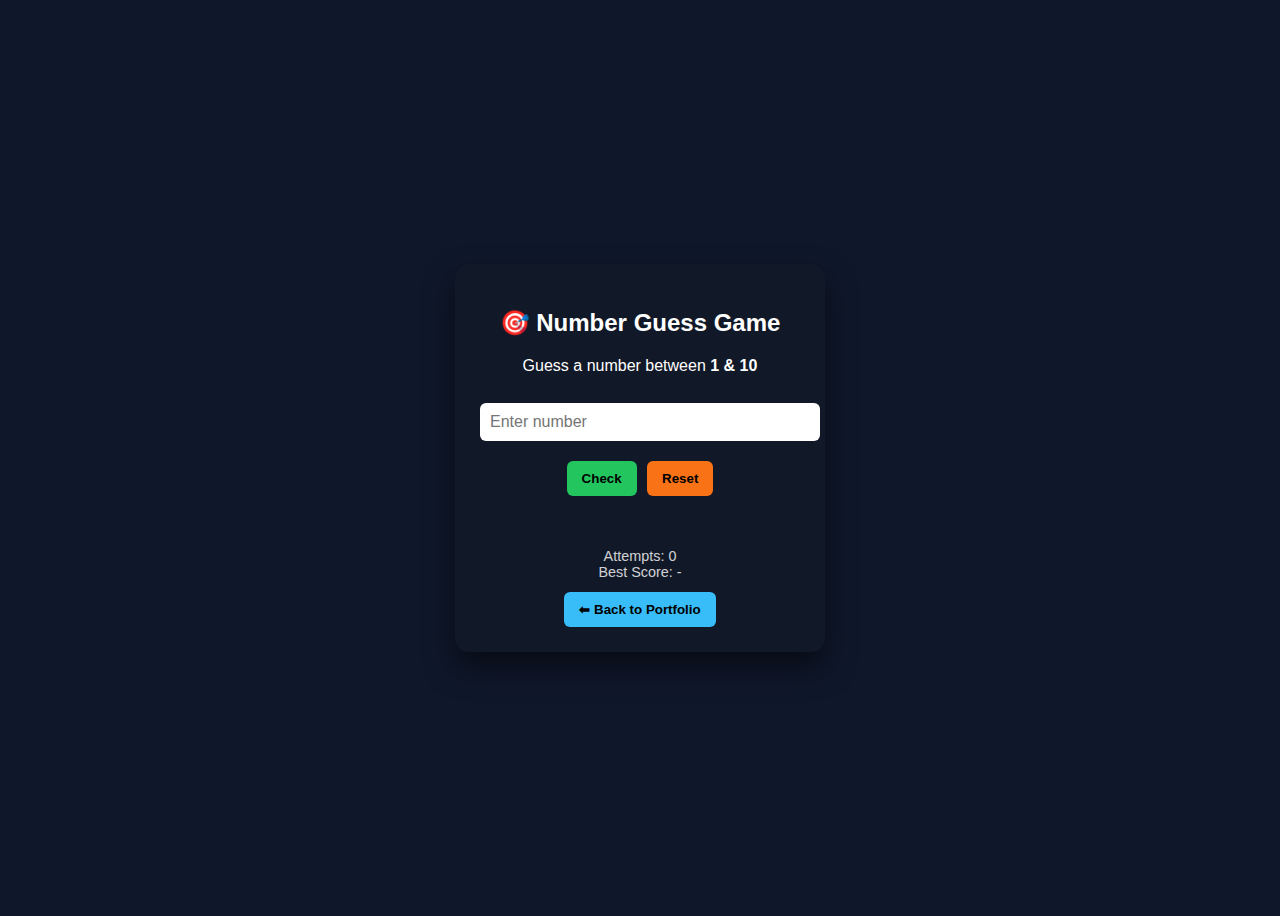
<file: games/guessGame/index.html>
<!DOCTYPE html>
<html lang="en">
<head>
    <meta charset="UTF-8" />
    <title>Number Guess Game</title>
    <meta name="viewport" content="width=device-width, initial-scale=1" />

    <style>
        body {
          font-family: Arial, sans-serif;
          background: #0f172a;
          color: #fff;
          display: flex;
          justify-content: center;
          align-items: center;
          height: 100vh;
        }

        .card {
          background: #111827;
          padding: 25px;
          border-radius: 14px;
          width: 320px;
          text-align: center;
          box-shadow: 0 15px 30px rgba(0,0,0,0.5);
        }

        input {
          width: 100%;
          padding: 10px;
          margin: 12px 0;
          border-radius: 6px;
          border: none;
          font-size: 16px;
        }

        button {
          padding: 10px 15px;
          border: none;
          border-radius: 6px;
          cursor: pointer;
          background: #22c55e;
          color: #000;
          font-weight: bold;
          margin-top: 8px;
        }

        button:hover {
          opacity: 0.9;
        }

        .back {
          margin-top: 12px;
          background: #38bdf8;
        }

        .reset {
          background: #f97316;
          margin-left: 6px;
        }

        #result {
          margin-top: 12px;
          min-height: 24px;
        }

        .stats {
          margin-top: 10px;
          font-size: 0.9rem;
          opacity: 0.8;
        }
    </style>
</head>

<body>

<div class="card">
    <h2>🎯 Number Guess Game</h2>
    <p>Guess a number between <b>1 & 10</b></p>

    <input type="number" id="guess" min="1" max="10" placeholder="Enter number" />

    <button onclick="check()">Check</button>
    <button class="reset" onclick="resetGame()">Reset</button>

    <p id="result"></p>

    <div class="stats">
        Attempts: <span id="attempts">0</span><br>
        Best Score: <span id="best">-</span>
    </div>

    <button class="back" onclick="goBack()">⬅ Back to Portfolio</button>
</div>

<script>
    let number;
    let attempts = 0;

    const bestScore = localStorage.getItem("bestGuessScore");
    document.getElementById("best").textContent = bestScore ?? "-";

    startGame();

    function startGame() {
      number = Math.floor(Math.random() * 10) + 1;
      attempts = 0;
      document.getElementById("attempts").textContent = 0;
      document.getElementById("result").textContent = "";
      document.getElementById("guess").value = "";
    }

    function check() {
      const input = document.getElementById("guess");
      const guess = Number(input.value);
      const result = document.getElementById("result");

      if (!guess || guess < 1 || guess > 10) {
        result.textContent = "⚠ Enter a number between 1 and 10";
        return;
      }

      attempts++;
      document.getElementById("attempts").textContent = attempts;

      const diff = Math.abs(guess - number);

      if (guess === number) {
        result.textContent = `🎉 Correct! You guessed in ${attempts} attempts`;

        if (!bestScore || attempts < bestScore) {
          localStorage.setItem("bestGuessScore", attempts);
          document.getElementById("best").textContent = attempts;
        }
      }
      else if (diff === 1) {
        result.textContent = "🔥 Very close!";
      }
      else if (diff <= 3) {
        result.textContent = "😊 Near!";
      }
      else {
        result.textContent = "❄ Very far!";
      }
    }

    function resetGame() {
      startGame();
    }

    function goBack() {
      window.location.href = "../../";
    }
</script>

</body>
</html>
</file>
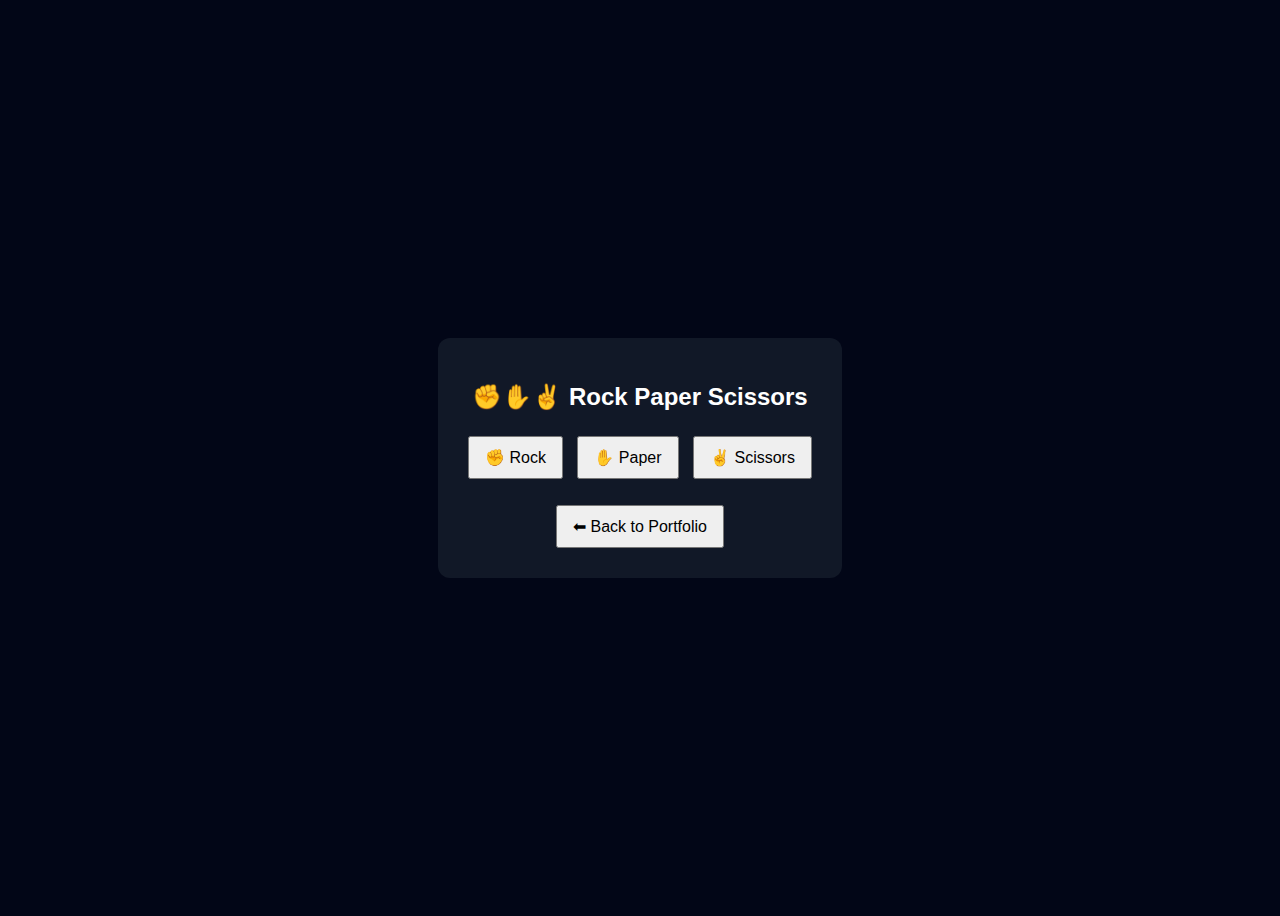
<file: games/RockPaperScissors/index.html>
<!DOCTYPE html>
<html lang="en">
<head>
    <meta charset="UTF-8" />
    <title>Rock Paper Scissors</title>
    <meta name="viewport" content="width=device-width, initial-scale=1" />
    <style>
        body {
          font-family: Arial, sans-serif;
          background: #020617;
          color: #fff;
          display: flex;
          justify-content: center;
          align-items: center;
          height: 100vh;
        }
        .card {
          text-align: center;
          background: #111827;
          padding: 25px;
          border-radius: 12px;
        }
        button {
          margin: 5px;
          padding: 10px 15px;
          font-size: 1rem;
          cursor: pointer;
        }
    </style>
</head>
<body>

<div class="card">
    <h2>✊✋✌ Rock Paper Scissors</h2>

    <button onclick="play('Rock')">✊ Rock</button>
    <button onclick="play('Paper')">✋ Paper</button>
    <button onclick="play('Scissors')">✌ Scissors</button>

    <p id="result"></p>

    <button onclick="goBack()">⬅ Back to Portfolio</button>
</div>

<script>
    const choices = ["Rock", "Paper", "Scissors"];

    function play(user) {
      const cpu = choices[Math.floor(Math.random() * 3)];
      let result = "";

      if (user === cpu) result = "🤝 Draw";
      else if (
        (user === "Rock" && cpu === "Scissors") ||
        (user === "Paper" && cpu === "Rock") ||
        (user === "Scissors" && cpu === "Paper")
      ) result = "✅ You Win!";
      else result = "❌ You Lose";

      document.getElementById("result").textContent =
        `You: ${user} | CPU: ${cpu} → ${result}`;
    }

    function goBack() {
      window.location.href = "../../";
    }
</script>

</body>
</html>
</file>
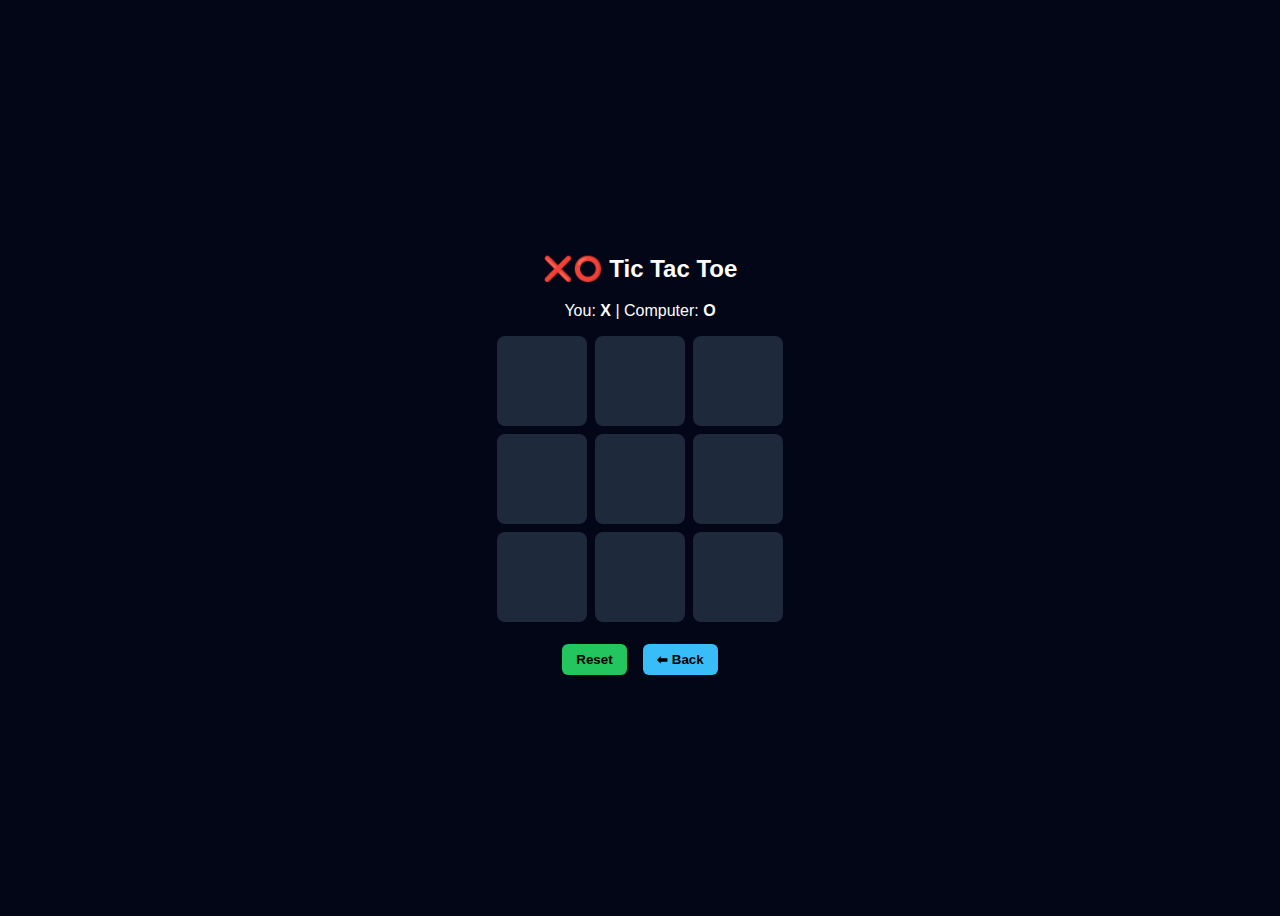
<file: games/TicTacToeGame/index.html>
<!DOCTYPE html>
<html lang="en">
<head>
    <meta charset="UTF-8" />
    <title>Tic Tac Toe</title>
    <meta name="viewport" content="width=device-width, initial-scale=1" />

    <style>
        body {
          font-family: Arial, sans-serif;
          background: #020617;
          color: #fff;
          display: flex;
          justify-content: center;
          align-items: center;
          height: 100vh;
        }

        .game {
          text-align: center;
        }

        .board {
          display: grid;
          grid-template-columns: repeat(3, 90px);
          gap: 8px;
          margin: 15px 0;
        }

        .cell {
          width: 90px;
          height: 90px;
          background: #1e293b;
          font-size: 2.5rem;
          display: flex;
          align-items: center;
          justify-content: center;
          cursor: pointer;
          border-radius: 8px;
        }

        .cell:hover {
          background: #334155;
        }

        button {
          padding: 8px 14px;
          border: none;
          border-radius: 6px;
          cursor: pointer;
          margin: 6px;
          font-weight: bold;
        }

        .reset {
          background: #22c55e;
        }

        .back {
          background: #38bdf8;
        }
        .cell.win {
  background: #22c55e !important;
  color: #000;
  box-shadow: 0 0 15px #22c55e;
  animation: pulse 0.8s infinite alternate;
}

@keyframes pulse {
  from { transform: scale(1); }
  to { transform: scale(1.05); }
}

    </style>
</head>

<body>

<div class="game">
    <h2>❌⭕ Tic Tac Toe</h2>
    <p>You: <b>X</b> | Computer: <b>O</b></p>

    <div class="board" id="board"></div>
    <p id="status"></p>

    <button class="reset" onclick="resetGame()">Reset</button>
    <button class="back" onclick="goBack()">⬅ Back</button>
</div>

<script>
    let winningCells = [];
    const boardEl = document.getElementById("board");
    const statusEl = document.getElementById("status");

    let board = Array(9).fill("");
    let gameOver = false;

    const wins = [
      [0,1,2],[3,4,5],[6,7,8],
      [0,3,6],[1,4,7],[2,5,8],
      [0,4,8],[2,4,6]
    ];

  function render() {
  boardEl.innerHTML = "";
  board.forEach((val, i) => {
    const cell = document.createElement("div");
    cell.className = "cell";
    cell.textContent = val;

    if (winningCells.includes(i)) {
      cell.classList.add("win");
    }

    cell.onclick = () => playerMove(i);
    boardEl.appendChild(cell);
  });
}


    function playerMove(i) {
      if (board[i] || gameOver) return;

      board[i] = "X";
      render();

      if (checkResult("X")) return;

      setTimeout(computerMove, 300);
    }

    function computerMove() {
      if (gameOver) return;

      let move = findBestMove("O") || findBestMove("X") || randomMove();
      board[move] = "O";
      render();
      checkResult("O");
    }

    function findBestMove(player) {
      for (let [a,b,c] of wins) {
        const line = [board[a], board[b], board[c]];
        if (line.filter(v => v === player).length === 2 &&
            line.includes("")) {
          return [a,b,c][line.indexOf("")];
        }
      }
      return null;
    }

    function randomMove() {
      const empty = board
        .map((v,i) => v === "" ? i : null)
        .filter(v => v !== null);
      return empty[Math.floor(Math.random() * empty.length)];
    }

  function checkResult(player) {
  for (let combo of wins) {
    if (combo.every(i => board[i] === player)) {
      statusEl.textContent = `🎉 ${player} wins!`;
      winningCells = combo;
      gameOver = true;
      render();
      return true;
    }
  }

  if (board.every(v => v)) {
    statusEl.textContent = "🤝 Draw!";
    gameOver = true;
    return true;
  }
  return false;
}


  function resetGame() {
  board.fill("");
  winningCells = [];
  gameOver = false;
  statusEl.textContent = "";
  render();
}


    function goBack() {
      window.location.href = "../../";
    }

    render();
</script>

</body>
</html>
</file>
